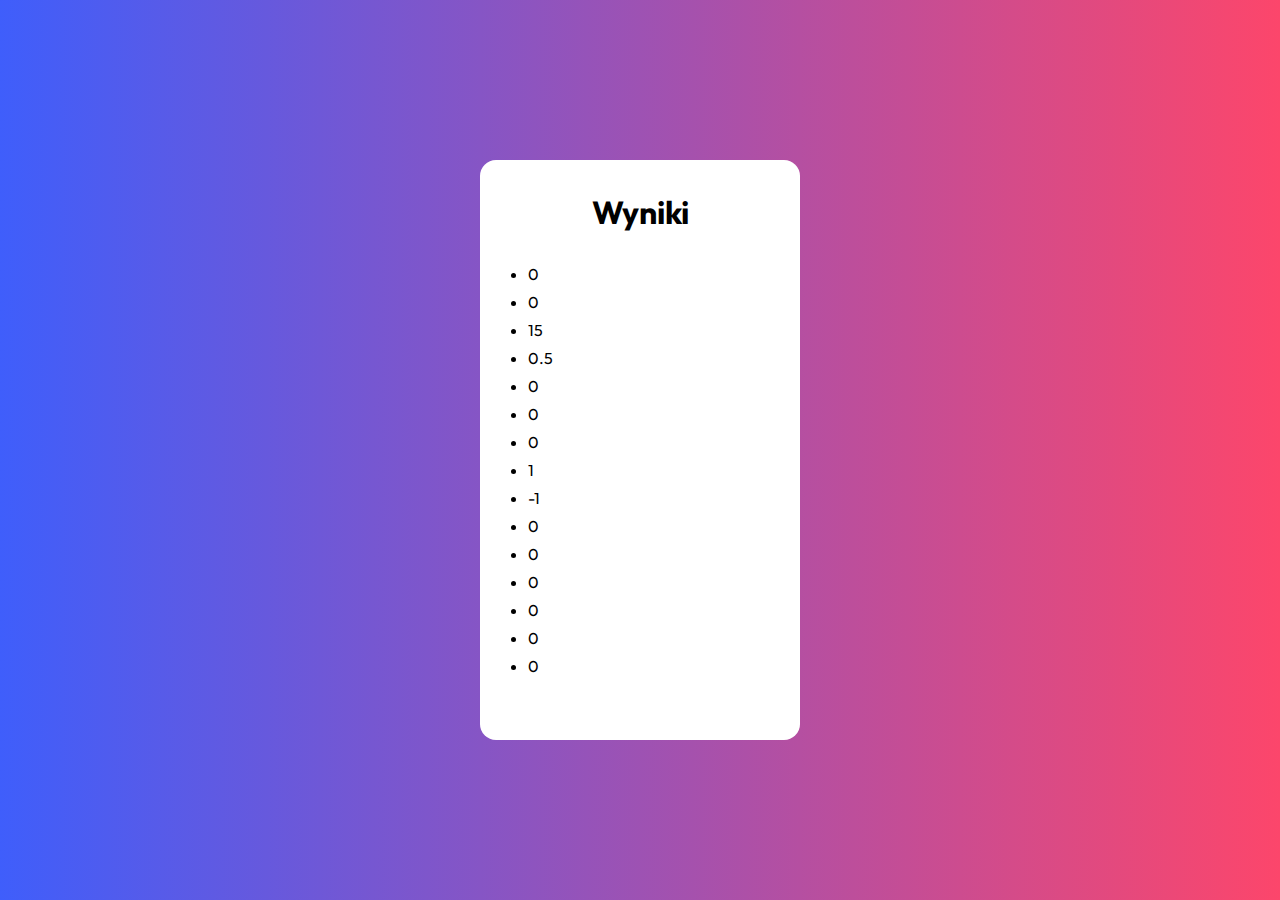
<file: zadania 5.28.2023/1/index.html>
<!DOCTYPE html>
<html lang="en">
<head>
    <meta charset="UTF-8">
    <meta http-equiv="X-UA-Compatible" content="IE=edge">
    <meta name="viewport" content="width=device-width, initial-scale=1.0">
    <link rel="stylesheet" href="./style.css">
    <script src="./script.js" defer></script>
    <title>Document</title>
</head>
<body>
    <div>
        <h1>Wyniki</h1>
        <ul>
            
        </ul>
    </div>
</body>
</html>
</file>
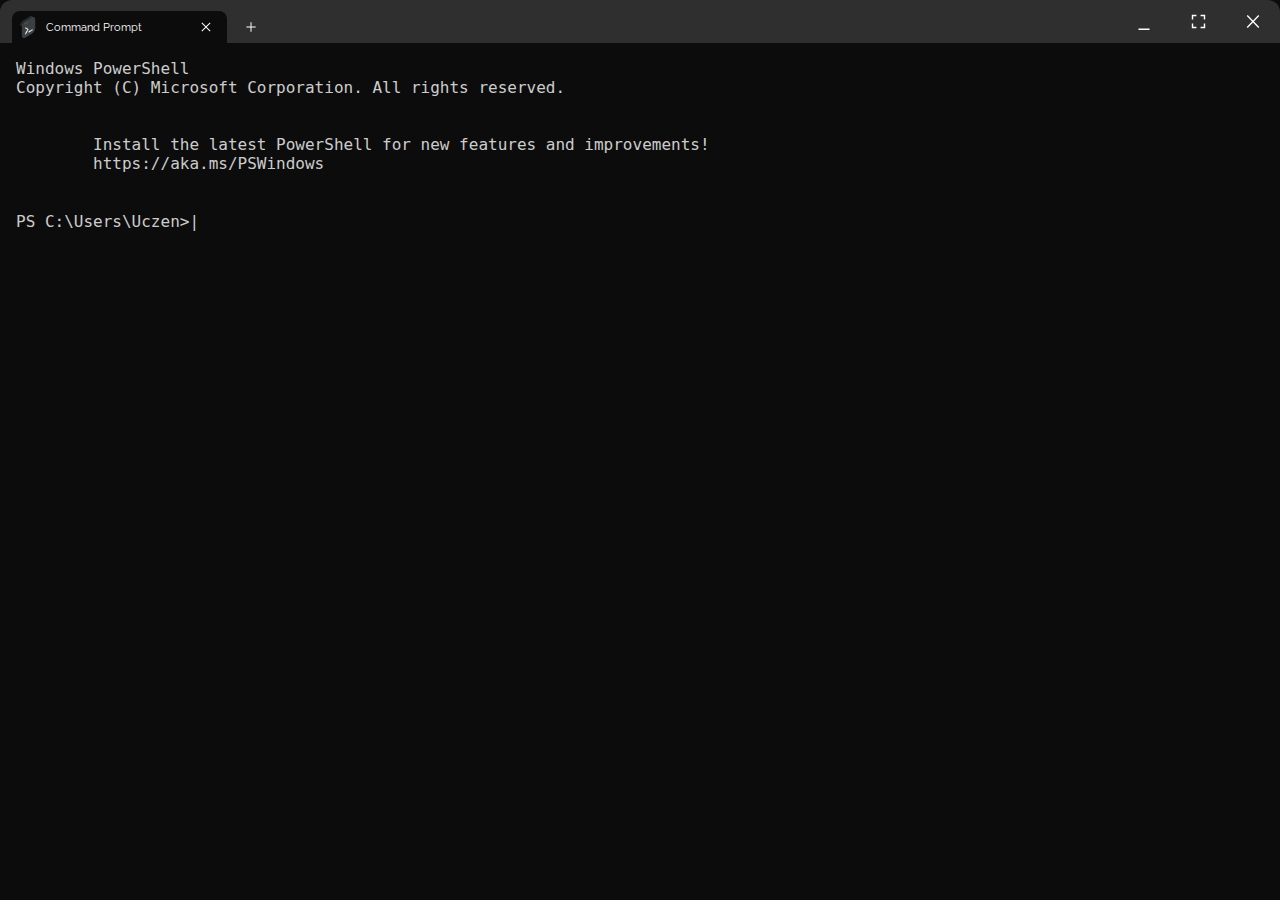
<file: zadania 5.28.2023/2/index.html>
<!DOCTYPE html>
<html lang="en">
  <head>
    <meta charset="UTF-8" />
    <meta http-equiv="X-UA-Compatible" content="IE=edge" />
    <meta name="viewport" content="width=device-width, initial-scale=1.0" />
    <link rel="stylesheet" href="./style.css" />
    <script src="./script.js" defer></script>
    <title>Petle, tablice, funkcje</title>
  </head>
  <body>
    <nav class="nav flex-row">
      <div class="nav__col-1 flex-row">
        <ul class="nav__ul flex-row">
          <li class="nav__tab flex-row">
            <img src="./img/terminal.png" alt="terminal" class="nav__logo" />
            <p>Command Prompt</p>
            <button class="center-center">
              <img
                src="./img/close_FILL0_wght400_GRAD0_opsz48.svg"
                alt="close"
              />
            </button>
          </li>
        </ul>
        <button class="center-center">
          <img src="./img/add_FILL0_wght400_GRAD0_opsz48.svg" alt="add" />
        </button>
      </div>
      <div class="nav__col-2 flex-row">
        <button class="center-center">
          <img
            src="./img/minimize_FILL0_wght400_GRAD0_opsz48.svg"
            alt="minimize"
          />
        </button>
        <button class="center-center">
          <img
            src="./img/fullscreen_FILL0_wght400_GRAD0_opsz48.svg"
            alt="fullscreen"
          />
        </button>
        <button class="center-center btn--red">
          <img src="./img/close_FILL0_wght400_GRAD0_opsz48.svg" alt="close" />
        </button>
      </div>
    </nav>
    <main>
      <div>
        <p>Windows PowerShell</p>
        <p>Copyright (C) Microsoft Corporation. All rights reserved.</p>
      </div>

      <p>
        Install the latest PowerShell for new features and improvements!
        https://aka.ms/PSWindows
      </p>
      <!-- prettier-ignore -->
      <p>PS C:\Users\Uczen><span data-writing-field=""></span><span class="write-symbol">|</span></p>
    </main>
  </body>
</html>
</file>
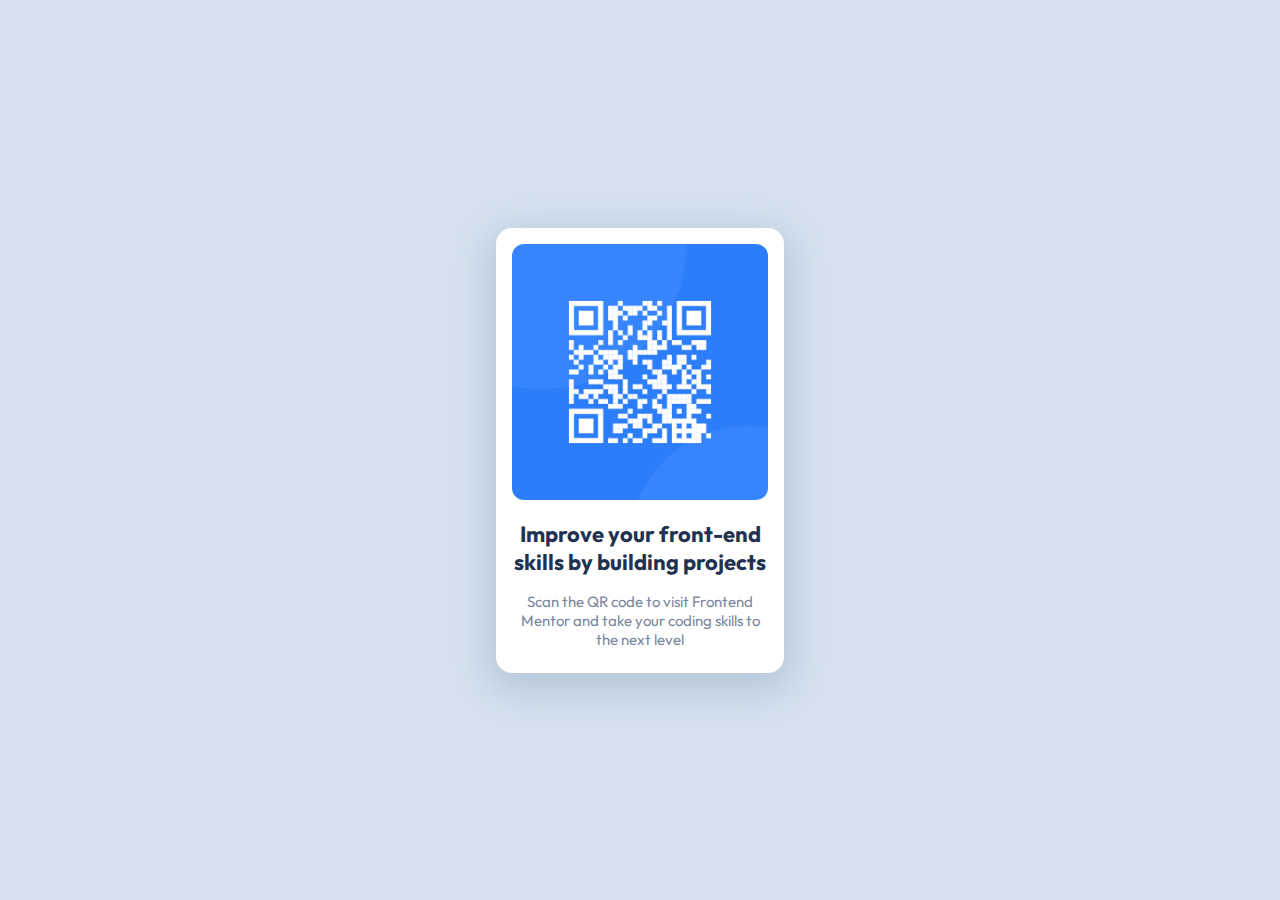
<file: zadania 5.28.2023/karta qr/index.html>
<!DOCTYPE html>
<html lang="en">
<head>
  <meta charset="UTF-8">
  <meta name="viewport" content="width=device-width, initial-scale=1.0">

  <link rel="icon" type="image/png" sizes="32x32" href="./images/favicon-32x32.png">
  <link rel="stylesheet" href="./style.css">
  
  <title>Frontend QR code</title>

  <style>
    .attribution { font-size: 11px; text-align: center; }
    .attribution a { color: hsl(228, 45%, 44%); }
  </style>
</head>
<body>
  <main>
      <img id="qr-code" src="images/image-qr-code.png" alt="QR code">
      <h1>Improve your front-end skills by building projects</h1>

      <p>Scan the QR code to visit Frontend Mentor and take your coding skills
        to
        the next level</p>
  </main>
</body>
</html>
</file>
<file: zadania 5.28.2023/1/style.css>
@import url('https://fonts.googleapis.com/css2?family=Outfit:wght@300;700&display=swap');

* {
    margin: 0;
    padding: 0;
    box-sizing: border-box;
}

body {
    min-height: 100vh;
    display: grid;
    place-content: center;
    font-family: 'Outfit', sans-serif;
    background: rgb(63,94,251);
    background: linear-gradient(90deg, rgba(63,94,251,1) 0%, rgba(252,70,107,1) 100%);
}

div {
    background-color: white;
    min-width: 20rem;
    padding: 2rem 3rem;
    border-radius: 1rem;
}

h1 {
    text-align: center;
}

ul {
    display: grid;
    gap: 0.5rem;
    padding: 2rem 0;
}
</file>
<file: zadania 5.28.2023/2/style.css>
@import url("https://fonts.googleapis.com/css2?family=Raleway:wght@300;400;500;700&display=swap");

* {
  margin: 0;
  padding: 0;
  box-sizing: border-box;
}

body {
  background-color: #0c0c0c;
  color: #cccccc;
  font-family: monospace;
  font-size: 1rem;
}

::-moz-selection {
  /* color: red; */
  background: #767676;
}

::selection {
  /* color: red; */
  background: #767676;
}

p {
  white-space: pre;
}

img {
  display: block;
  max-width: 100%;
  height: auto;
}

span {
  overflow-wrap: break-word;
}

button {
  margin: 0;
  padding: 0;
  background: none;
  border: none;
}

button:hover {
  background-color: rgba(255, 255, 255, 0.1);
}

.btn--red:hover {
  background-color: #c50f1f;
}

.center-center {
  display: grid;
  place-content: center;
}

.flex-row {
  display: flex;
  align-items: center;
}

.nav {
  justify-content: space-between;
  background-color: #2f2f2f;
  border-radius: 0.75rem 0.75rem 0 0;
  overflow: hidden;
  font-size: 0.7rem;
  color: #fff;
}

.nav__logo {
  min-width: 1.35rem;
}

.nav__col-1 {
  align-self: flex-end;
  margin-left: 0.75rem;
}

.nav__col-1 button {
  padding: 0.2rem 0.5rem;
  border-radius: 0.2rem;
}

.nav__col-1 img {
  max-width: 1rem;
}

.nav__col-2 img {
  max-width: 1.75rem;
}

.nav__col-2 img {
  max-width: 1.4rem;
}

.nav__col-2 button {
  padding: 0.65rem 1rem;
}

.nav__ul {
  margin-right: 0.5rem;
}

.nav__tab {
  padding: 0.3rem;
  background-color: #0c0c0c;
  border-radius: 0.5rem 0.5rem 0 0;
  font-family: "Raleway", sans-serif;
}

.nav__tab p {
  margin: 0 3rem 0 0.5rem;
}

main {
  padding: 1rem;
}

main > * + * {
  margin-top: 2ch;
}

.box {
  border: 2px dashed;
  padding: 1rem;
  width: fit-content;
}

.box > * + * {
  margin-top: 0.5rem;
}

.write-symbol {
  animation: 0.5s blink infinite alternate;
}

@keyframes blink {
  0% {
    opacity: 1;
  }
  50% {
    opacity: 1;
  }
  100% {
    opacity: 0;
  }
}
</file>
<file: zadania 5.28.2023/karta qr/style.css>
@import url('https://fonts.googleapis.com/css2?family=Outfit:wght@300;700&display=swap');

* {
    margin: 0;
    padding: 0;
    box-sizing: border-box;
}

html {
    display: flex;
    align-items: center;
    justify-content: center;
    min-height: 100vh;

}

body {
    background-color: hsl(212, 45%, 89%);
    font-family: 'Outfit', sans-serif;
    width: 100%;
    min-height: 100vh;
    display: grid;
    place-content: center;
}

p {
    font-size: 15px;
    font-weight: 400;
    color: hsl(220, 15%, 55%);
    
}

h1 {
    font-weight: 700;
    font-size: 22px;
    color: hsl(218, 44%, 22%);
}

main {
    text-align: center;
    border-radius: 1rem;
    max-width: 18rem;
    padding: 1rem 1rem 1.5rem 1rem;
    background-color: hsl(0, 0%, 100%);
    box-shadow: 0px 11px 39px 9px hsl(210, 30%, 78%);
}

main > * + *{
    margin-top: 1rem;
}

main img {
    max-width: 100%;
    border-radius: .75rem;
}
</file>
